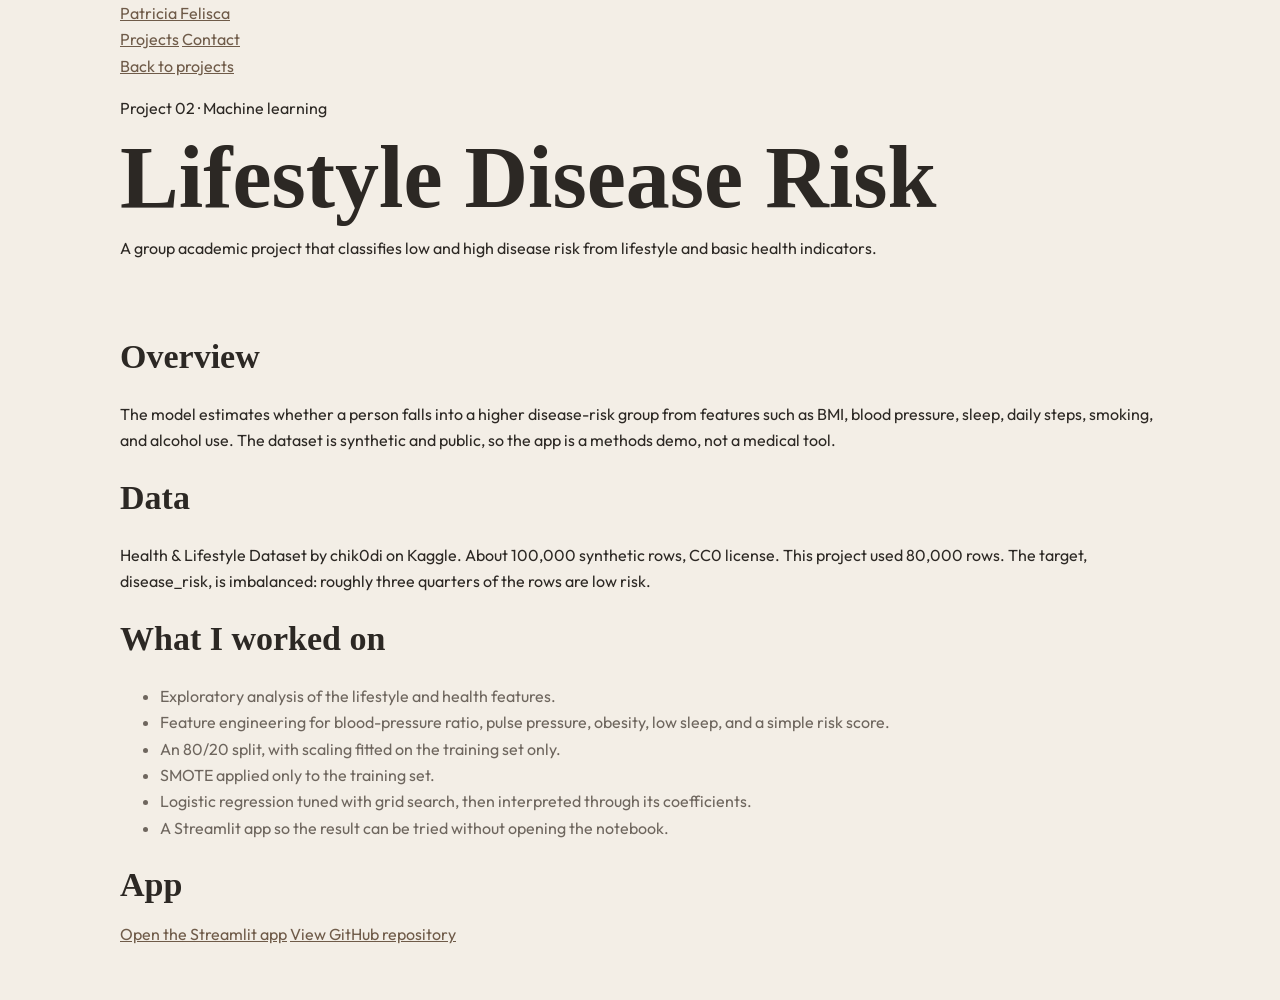
<file: project-disease-risk.html>
<!DOCTYPE html>
<html lang="en">
<head>
  <meta charset="UTF-8">
  <meta name="viewport" content="width=device-width, initial-scale=1">
  <title>Lifestyle Disease Risk | Patricia Felisca</title>
  <link rel="preconnect" href="https://fonts.googleapis.com">
  <link rel="preconnect" href="https://fonts.gstatic.com" crossorigin>
  <link href="https://fonts.googleapis.com/css2?family=Newsreader:opsz,wght@6..72,500&family=Outfit:wght@400;500;600&display=swap" rel="stylesheet">
  <link rel="stylesheet" href="style.css">
</head>
<body>
  <nav>
    <div class="wrap nav-inner">
      <a class="brand" href="index.html">Patricia Felisca</a>
      <div class="nav-links">
        <a href="index.html#projects">Projects</a>
        <a href="index.html#contact">Contact</a>
      </div>
    </div>
  </nav>

  <header class="page-hero">
    <div class="wrap">
      <a class="back" href="index.html#projects">Back to projects</a>
      <p class="kicker">Project 02 · Machine learning</p>
      <h1>Lifestyle Disease Risk</h1>
      <p class="lede">A group academic project that classifies low and high disease risk from lifestyle and basic health indicators.</p>
    </div>
  </header>

  <main>
    <section>
      <div class="wrap">
        <div class="block">
          <h2>Overview</h2>
          <p>The model estimates whether a person falls into a higher disease-risk group from features such as BMI, blood pressure, sleep, daily steps, smoking, and alcohol use. The dataset is synthetic and public, so the app is a methods demo, not a medical tool.</p>
        </div>
        <div class="block">
          <h2>Data</h2>
          <p>Health &amp; Lifestyle Dataset by chik0di on Kaggle. About 100,000 synthetic rows, CC0 license. This project used 80,000 rows. The target, disease_risk, is imbalanced: roughly three quarters of the rows are low risk.</p>
        </div>
        <div class="block">
          <h2>What I worked on</h2>
          <ul>
            <li>Exploratory analysis of the lifestyle and health features.</li>
            <li>Feature engineering for blood-pressure ratio, pulse pressure, obesity, low sleep, and a simple risk score.</li>
            <li>An 80/20 split, with scaling fitted on the training set only.</li>
            <li>SMOTE applied only to the training set.</li>
            <li>Logistic regression tuned with grid search, then interpreted through its coefficients.</li>
            <li>A Streamlit app so the result can be tried without opening the notebook.</li>
          </ul>
        </div>
        <div class="block">
          <h2>App</h2>
          <div class="actions">
            <a href="https://project-datnal-ht76ctlxjsdbjvpdn2fgev.streamlit.app/">Open the Streamlit app</a>
            <a href="https://github.com/feliscaclarrisya-sys/lifestyle-disease-risk">View GitHub repository</a>
          </div>
        </div>
      </div>
    </section>
  </main>
</body>
</html>
</file>
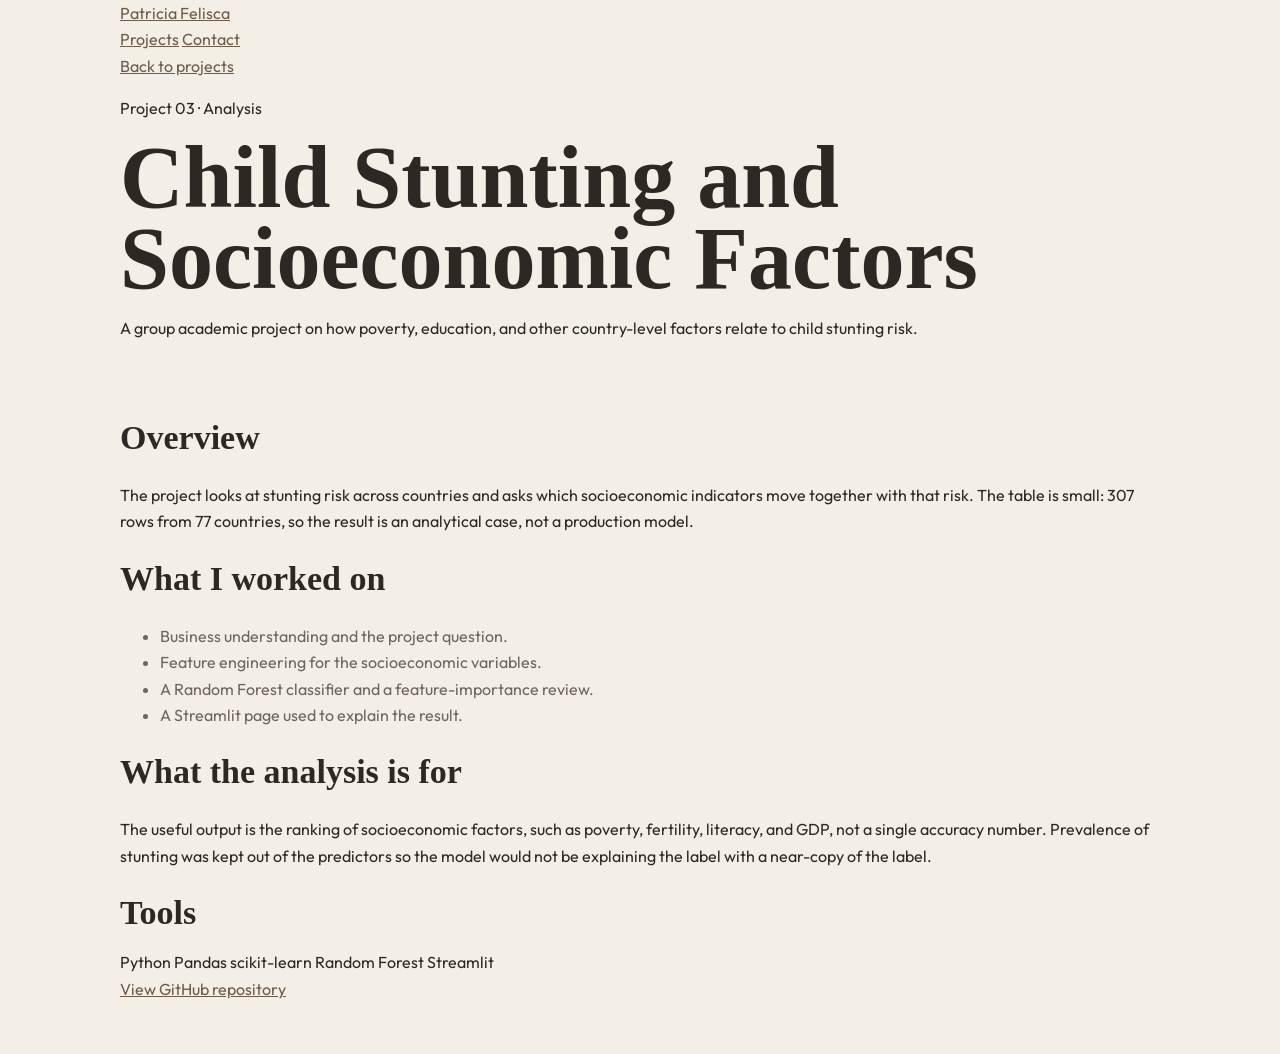
<file: project-stunting.html>
<!DOCTYPE html>
<html lang="en">
<head>
  <meta charset="UTF-8">
  <meta name="viewport" content="width=device-width, initial-scale=1">
  <title>Child Stunting | Patricia Felisca</title>
  <link rel="preconnect" href="https://fonts.googleapis.com">
  <link rel="preconnect" href="https://fonts.gstatic.com" crossorigin>
  <link href="https://fonts.googleapis.com/css2?family=Newsreader:opsz,wght@6..72,500&family=Outfit:wght@400;500;600&display=swap" rel="stylesheet">
  <link rel="stylesheet" href="style.css">
</head>
<body>
  <nav>
    <div class="wrap nav-inner">
      <a class="brand" href="index.html">Patricia Felisca</a>
      <div class="nav-links">
        <a href="index.html#projects">Projects</a>
        <a href="index.html#contact">Contact</a>
      </div>
    </div>
  </nav>

  <header class="page-hero">
    <div class="wrap">
      <a class="back" href="index.html#projects">Back to projects</a>
      <p class="kicker">Project 03 · Analysis</p>
      <h1>Child Stunting and Socioeconomic Factors</h1>
      <p class="lede">A group academic project on how poverty, education, and other country-level factors relate to child stunting risk.</p>
    </div>
  </header>

  <main>
    <section>
      <div class="wrap">
        <div class="block">
          <h2>Overview</h2>
          <p>The project looks at stunting risk across countries and asks which socioeconomic indicators move together with that risk. The table is small: 307 rows from 77 countries, so the result is an analytical case, not a production model.</p>
        </div>
        <div class="block">
          <h2>What I worked on</h2>
          <ul>
            <li>Business understanding and the project question.</li>
            <li>Feature engineering for the socioeconomic variables.</li>
            <li>A Random Forest classifier and a feature-importance review.</li>
            <li>A Streamlit page used to explain the result.</li>
          </ul>
        </div>
        <div class="block">
          <h2>What the analysis is for</h2>
          <p>The useful output is the ranking of socioeconomic factors, such as poverty, fertility, literacy, and GDP, not a single accuracy number. Prevalence of stunting was kept out of the predictors so the model would not be explaining the label with a near-copy of the label.</p>
        </div>
        <div class="block">
          <h2>Tools</h2>
          <div class="tools">
            <span>Python</span>
            <span>Pandas</span>
            <span>scikit-learn</span>
            <span>Random Forest</span>
            <span>Streamlit</span>
          </div>
          <div class="actions">
            <a href="https://github.com/feliscaclarrisya-sys/child-stunting-socioeconomic">View GitHub repository</a>
          </div>
        </div>
      </div>
    </section>
  </main>
</body>
</html>
</file>
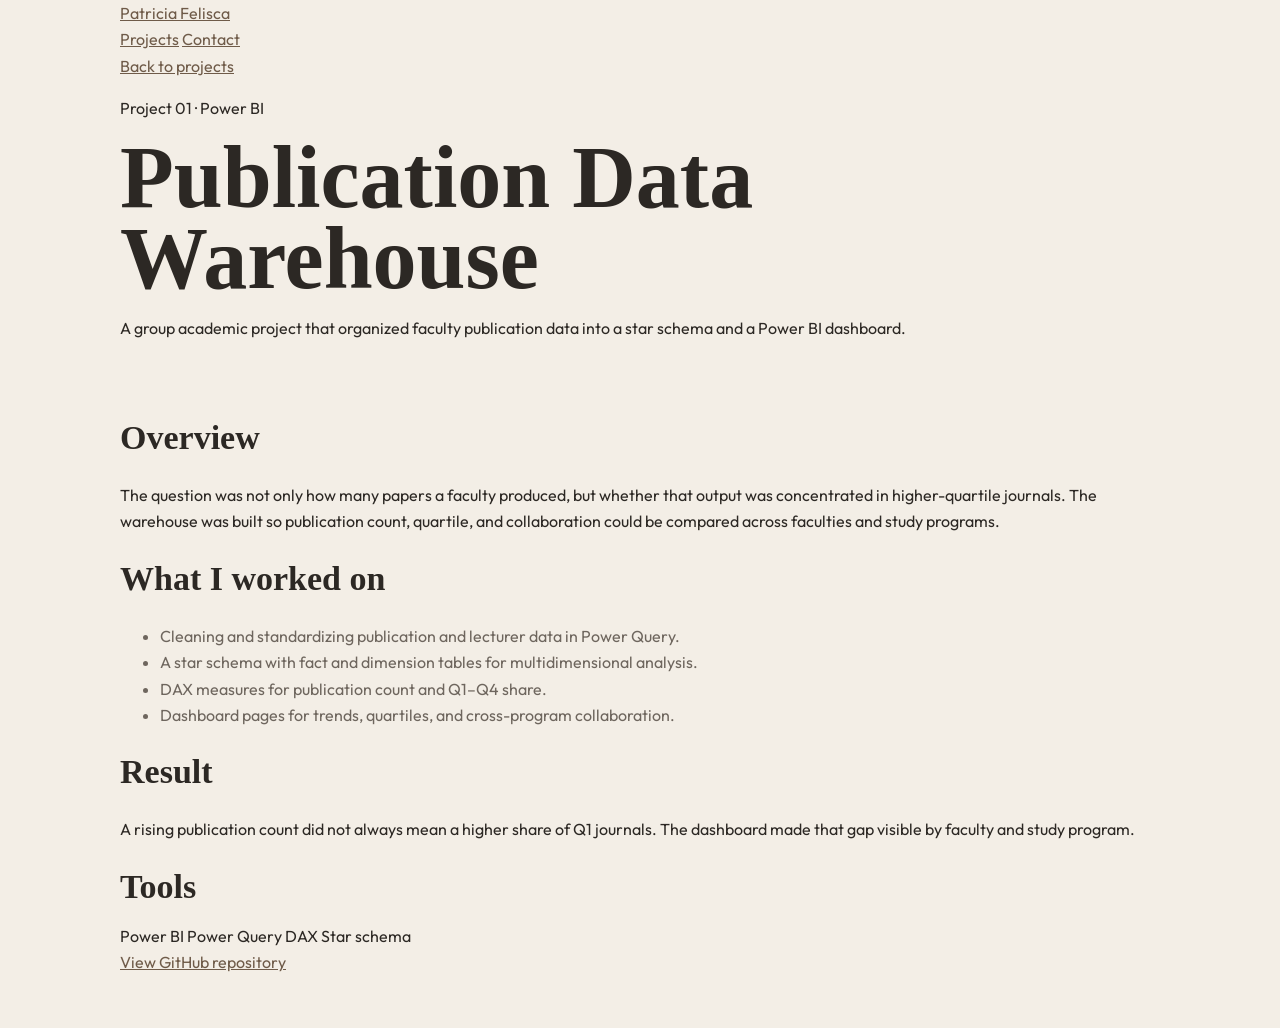
<file: project-warehouse.html>
<!DOCTYPE html>
<html lang="en">
<head>
  <meta charset="UTF-8">
  <meta name="viewport" content="width=device-width, initial-scale=1">
  <title>Publication Data Warehouse | Patricia Felisca</title>
  <link rel="preconnect" href="https://fonts.googleapis.com">
  <link rel="preconnect" href="https://fonts.gstatic.com" crossorigin>
  <link href="https://fonts.googleapis.com/css2?family=Newsreader:opsz,wght@6..72,500&family=Outfit:wght@400;500;600&display=swap" rel="stylesheet">
  <link rel="stylesheet" href="style.css">
</head>
<body>
  <nav>
    <div class="wrap nav-inner">
      <a class="brand" href="index.html">Patricia Felisca</a>
      <div class="nav-links">
        <a href="index.html#projects">Projects</a>
        <a href="index.html#contact">Contact</a>
      </div>
    </div>
  </nav>

  <header class="page-hero">
    <div class="wrap">
      <a class="back" href="index.html#projects">Back to projects</a>
      <p class="kicker">Project 01 · Power BI</p>
      <h1>Publication Data Warehouse</h1>
      <p class="lede">A group academic project that organized faculty publication data into a star schema and a Power BI dashboard.</p>
    </div>
  </header>

  <main>
    <section>
      <div class="wrap">
        <div class="block">
          <h2>Overview</h2>
          <p>The question was not only how many papers a faculty produced, but whether that output was concentrated in higher-quartile journals. The warehouse was built so publication count, quartile, and collaboration could be compared across faculties and study programs.</p>
        </div>
        <div class="block">
          <h2>What I worked on</h2>
          <ul>
            <li>Cleaning and standardizing publication and lecturer data in Power Query.</li>
            <li>A star schema with fact and dimension tables for multidimensional analysis.</li>
            <li>DAX measures for publication count and Q1–Q4 share.</li>
            <li>Dashboard pages for trends, quartiles, and cross-program collaboration.</li>
          </ul>
        </div>
        <div class="block">
          <h2>Result</h2>
          <p>A rising publication count did not always mean a higher share of Q1 journals. The dashboard made that gap visible by faculty and study program.</p>
        </div>
        <div class="block">
          <h2>Tools</h2>
          <div class="tools">
            <span>Power BI</span>
            <span>Power Query</span>
            <span>DAX</span>
            <span>Star schema</span>
          </div>
          <div class="actions">
            <a href="https://github.com/feliscaclarrisya-sys/publication-warehouse-powerbi">View GitHub repository</a>
          </div>
        </div>
      </div>
    </section>
  </main>
</body>
</html>
</file>
<file: style.css>
:root {
  --bg: #f3eee6;
  --card: #fffdf9;
  --ink: #2c2824;
  --muted: #6e665e;
  --line: #e3d8c8;
  --accent: #6f5b49;
}

* { box-sizing: border-box; }

html { scroll-behavior: smooth; }

body {
  margin: 0;
  background: var(--bg);
  color: var(--ink);
  font-family: Outfit, sans-serif;
  line-height: 1.65;
}

a { color: var(--accent); }

.nav {
  display: flex;
  justify-content: space-between;
  align-items: center;
  padding: 18px 7%;
  position: sticky;
  top: 0;
  background: rgba(243, 238, 230, 0.94);
  border-bottom: 1px solid var(--line);
}

.logo {
  color: var(--ink);
  text-decoration: none;
  font-weight: 600;
  letter-spacing: 0.08em;
}

.nav nav { display: flex; gap: 22px; }

.nav a {
  color: var(--muted);
  text-decoration: none;
  font-size: 14px;
}

.wrap {
  width: min(1040px, calc(100% - 36px));
  margin: 0 auto;
}

.hero { padding: 70px 0 20px; }

.pill {
  display: inline-block;
  border: 1px solid var(--line);
  background: var(--card);
  color: var(--accent);
  border-radius: 999px;
  padding: 6px 12px;
  font-size: 12px;
  letter-spacing: 0.08em;
  font-weight: 600;
}

h1 {
  font-family: Fraunces, serif;
  font-weight: 560;
  font-size: clamp(56px, 8vw, 88px);
  line-height: 0.92;
  margin: 14px 0 8px;
}

.sub, .lead, .cap { color: var(--muted); }

.intro { max-width: 640px; }

.btns {
  display: flex;
  gap: 10px;
  flex-wrap: wrap;
  margin-top: 20px;
}

.btn {
  text-decoration: none;
  border-radius: 8px;
  padding: 10px 14px;
  font-size: 14px;
  font-weight: 600;
}

.btn.primary { background: var(--ink); color: #f3eee6; }

.btn.ghost {
  border: 1px solid var(--line);
  color: var(--ink);
  background: var(--card);
}

section { padding: 52px 0; }

h2 {
  font-family: Fraunces, serif;
  font-weight: 560;
  font-size: 34px;
  margin: 0 0 8px;
}

.eyebrow {
  color: var(--accent);
  letter-spacing: 0.14em;
  font-size: 12px;
  font-weight: 600;
  margin: 0 0 8px;
}

.skills {
  display: flex;
  flex-wrap: wrap;
  gap: 8px;
  list-style: none;
  padding: 0;
  margin: 14px 0 0;
}

.skills li {
  background: var(--card);
  border: 1px solid var(--line);
  border-radius: 999px;
  padding: 7px 12px;
  font-size: 14px;
}

.grid {
  display: grid;
  grid-template-columns: repeat(3, 1fr);
  gap: 14px;
  margin-top: 16px;
}

.card {
  background: var(--card);
  border: 1px solid var(--line);
  border-radius: 16px;
  overflow: hidden;
  text-decoration: none;
  color: inherit;
  display: block;
}

.card img {
  width: 100%;
  height: 180px;
  object-fit: cover;
  object-position: top;
  background: #fff;
  display: block;
}

.card div { padding: 14px 16px 16px; }

.no {
  color: var(--accent);
  font-size: 12px;
  letter-spacing: 0.12em;
  font-weight: 600;
  margin: 0;
}

.card h3 {
  font-family: Fraunces, serif;
  font-size: 22px;
  margin: 6px 0;
  font-weight: 560;
}

.card p {
  color: var(--muted);
  font-size: 14px;
  margin: 0;
}

.case { border-top: 1px solid var(--line); }

.stats {
  display: grid;
  grid-template-columns: repeat(4, 1fr);
  gap: 10px;
  margin: 16px 0;
}

.stat {
  background: var(--card);
  border: 1px solid var(--line);
  border-radius: 12px;
  padding: 12px 14px;
}

.stat b {
  display: block;
  font-family: Fraunces, serif;
  font-size: 24px;
  font-weight: 560;
}

.stat span { color: var(--muted); font-size: 13px; }

.photo {
  background: var(--card);
  border: 1px solid var(--line);
  border-radius: 14px;
  padding: 10px;
  margin-top: 12px;
}

.photos {
  display: grid;
  grid-template-columns: 1fr 1fr;
  gap: 12px;
}

.photo img {
  width: 100%;
  border-radius: 8px;
  display: block;
  background: #fff;
}

.wide { grid-column: 1 / -1; }

ul { color: var(--muted); }

footer {
  border-top: 1px solid var(--line);
  color: var(--muted);
  padding: 20px 7%;
  font-size: 13px;
}

@media (max-width: 800px) {
  .grid, .stats, .photos { grid-template-columns: 1fr; }
  .nav nav { display: none; }
}
</file>
